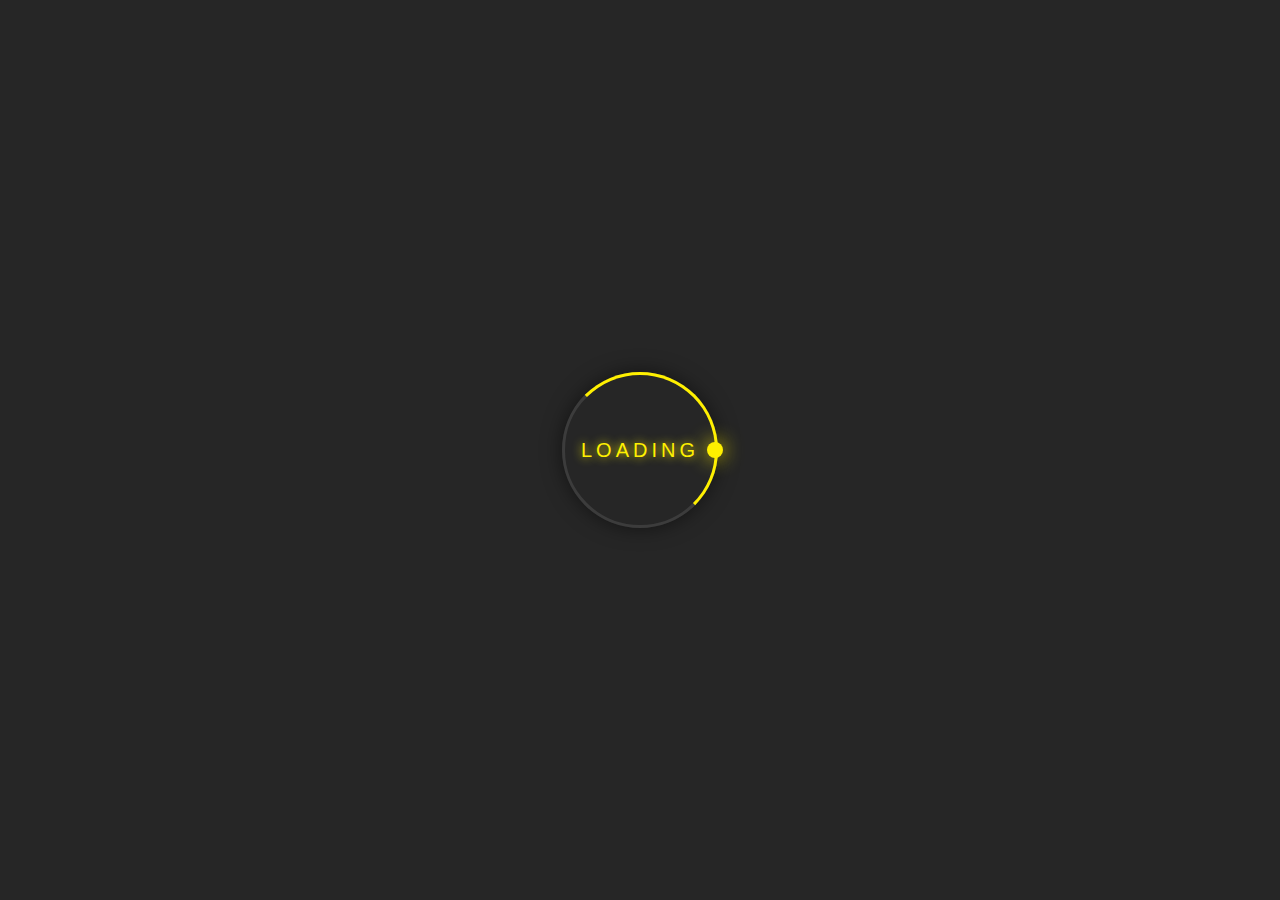
<file: index.html>
<!DOCTYPE html>

<html>
<head>
  <meta http-equiv="CONTENT-TYPE" content="text/html; charset=UTF-8">
  <title>Loading ... </title>
  <style>
  body { 
    margin:0; 
    padding:0; 
    background:#262626; 
  }
  .ring { 
    position:absolute; 
    top:50%; 
    left:50%; 
    transform:translate(-50%,-50%); 
    width:150px; 
    height:150px; 
    background:transparent; 
    border:3px solid #3c3c3c; 
    border-radius:50%; 
    text-align:center; 
    line-height:150px; 
    font-family:sans-serif; 
    font-size:20px; 
    color:#fff000; 
    letter-spacing:4px; 
    text-transform:uppercase; 
    text-shadow:0 0 10px #fff000; 
    box-shadow:0 0 20px rgba(0,0,0,.5); 
  } 
  .ring:before { 
    content:''; 
    position:absolute; 
    top:-3px; 
    left:-3px; 
    width:100%; 
    height:100%; 
    border:3px solid transparent; 
    border-top:3px solid #fff000; 
    border-right:3px solid #fff000; 
    border-radius:50%; 
    animation:animateC 2s linear infinite; 
  } 
  span { 
    display:block; 
    position:absolute; 
    top:calc(50% - 2px); 
    left:50%; 
    width:50%; 
    height:4px; 
    background:transparent; 
    transform-origin:left; 
    animation:animate 2s linear infinite; 
  } 
  span:before { 
    content:''; 
    position:absolute; 
    width:16px; 
    height:16px; 
    border-radius:50%; 
    background:#fff000; 
    top:-6px; 
    right:-8px; 
    box-shadow:0 0 20px #fff000; 
  } 
  @keyframes animateC { 
    0% 
    { 
      transform:rotate(0deg); 
    } 
    100% { 
      transform:rotate(360deg); 
    }
  } 
  @keyframes animate { 
    0% 
    { 
      transform:rotate(45deg); 
    } 
    100% { 
      transform:rotate(405deg); 
    } 
  }
  </style>
</head>
<body>
  <div class="ring">Loading
    <span></span>
  </div>
  <script> 
  
        (function () { 
  
            // Ideal time in seconds 
            const idleDurationSecs = 3; 
  
            // Redirect idle users to this URL 
            const redirectUrl =  
                'formexample.html'; 
              
            // Variable to hold the timeout 
            let idleTimeout;  
  
            const resetIdleTimeout = function () { 
  
                // Clears the existing timeout 
                if (idleTimeout)  
                    clearTimeout(idleTimeout); 
  
                // Set a new idle timeout to load the 
                // redirectUrl after idleDurationSecs 
                idleTimeout = setTimeout(() => location.href  
                    = redirectUrl, idleDurationSecs * 1000); 
            }; 
  
            // Init on page load 
            resetIdleTimeout(); 
  
            // Reset the idle timeout on any of 
            // the events listed below 
            ['click', 'touchstart', 'mousemove'] 
                .forEach(evt => document.addEventListener( 
                    evt, resetIdleTimeout, false) 
            ); 
        })(); 
    </script> 
</body>
</html>
</file>
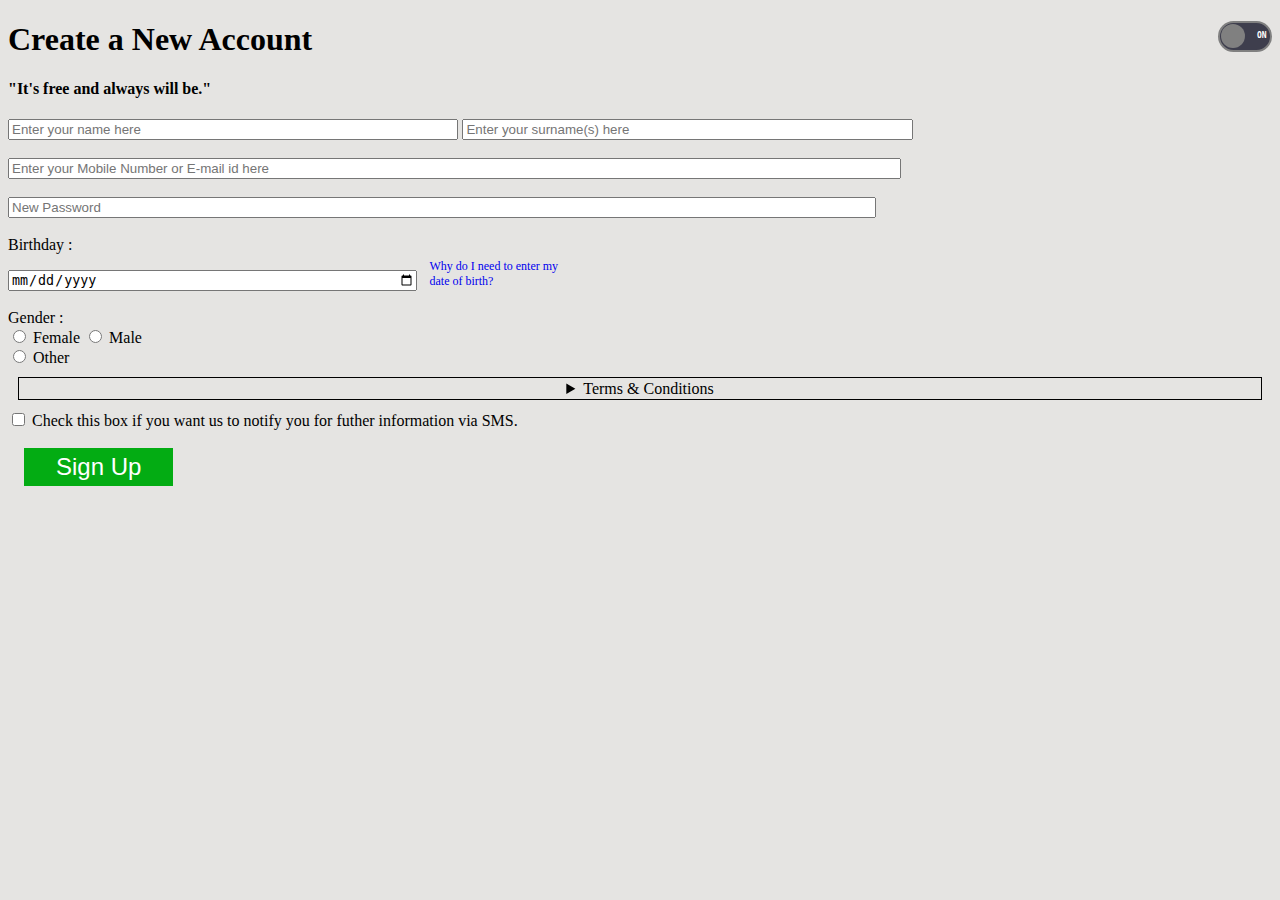
<file: formexample.html>
<!DOCTYPE html>

<html>
<head>
  <meta http-equiv="CONTENT-TYPE" content="text/html; charset=UTF-8">
  <meta name="viewport" content="width= device-width, initial-scale= 1.0">
  <title>New Form</title>
  <style type="text/css">
  body{
    background-color: rgb(229,228,226);
    font-family: "times new roman", palatino, serif;
  }
  #MobileNumber {
    width: 70%;
  }
  .dob {
    width: 32%;
  }
  div.wrap {
    word-wrap: break-word;
    display: inline-block;
  }
  div {
    width: 150px;
    font-size: 12px;
    margin: 5px 0px 0px 8px;
  }
  input[type="submit"] {
    background-color: #03AC13;
    color: white;
    border: none;
    font-size: 24px;
    margin-left: 16px;
    padding: 5px 32px 5px 32px;
  }
  a {
    text-decoration: none;
  }
  .fifty {
    width: 35%;
  }
  #pass {
    width: 68%;
  }
  input[type="radio"], input[name="sms"] {
    accent-color: #03C04A;
  }
  button {
    float: right;
  }
  /* toggle in label designing */
  .toggle {
    position : relative ;
    float: right ;
    display : inline-block;
    width : 50px;
    height : 27px;
    background-color: #3E3E4D;
    border-radius: 30px;
    border: 2px solid gray;
    color: white;
  }
  /* After slide changes */
  .toggle:after {
    content: '';
    position: absolute;
    width: 24px;
    height: 24px;
    border-radius: 50%;
    background-color: gray;
    top: 1px; 
    left: 1px;
    transition:  all 0.5s;
  }
  /* Toggle text */
  pre {
    font-family: Arial, Helvetica, sans-serif;
      font-weight: bold;
      font-size: 8px;
    text-align: center;
  }
  /* Checkbox checked effect */
  .checkbox:checked + .toggle::after {
    left : 25px; 
    background-color: #F3E5AB;
  }
  /* Checkbox checked toggle label bg color */
  .checkbox:checked + .toggle {
    background-color: #FFFFF0;
    color: black;
  }
  /* Checkbox vanished */
  .checkbox {
    display : none;
  }
  .dark {
      background-color: black;
      color: white;
    font-family: "courier new", courier, monospaced;
    input[type="submit"] {
      background-color: white;
      color: green;
    }
    a {
      color: cyan;
    }
    input[type="radio"], input[name="sms"] {
      accent-color: #D21404;
    }
    input[type="submit"] {
      background-color: #E3242B;
      color: white;
    }
    details {
      border: 1.5px solid white;
    }
  }
  details {
    margin: 10px;
    border: 1.5px solid rgb(0,0,0);
    padding: 1.5px;
    text-align: center;
  }
  </style>
</head>

<body>
  <input type="checkbox" id="switch" class="checkbox" onclick="junction()" >
  <label for="switch" class="toggle">
    <pre style="font-family: monospace;">OFF    ON</pre>
  </label>
  <form action="mailto:kardhananjay9@gmail.com" method="post">
  <h1>
     Create a New Account
  </h1>
  <h4>"It's free and always will be."</h4>
    <input type="text" class="fifty" name="Name" placeholder="Enter your name here" required>
    <input type="text" class="fifty" name="Surname" placeholder="Enter your surname(s) here" required><br><br>
    <input type="text" id="MobileNumber" name="E-Addresses" placeholder="Enter your Mobile Number or E-mail id here" required><br><br>
    <input type="password" id="pass" name="password" placeholder="New Password" required><br><br>
    Birthday :<br>
    <input type="date" class="dob" required>
    <div class="wrap">
      <a href="https://www.google.com" >Why do I need to enter my date of birth?</a>
    </div><br><br>
    Gender : <br/>
    <input id="female" type="radio" name="gender" value="F">
    <label for="female">Female</label>
    <input id="male" type="radio" name="gender" value="M">
    <label for="male">Male</label><br>
    <input id="other" type="radio" name="gender" value="O">
    <label for="other">Other</label><br />
    <details>
      <summary>Terms & Conditions</summary>
        <p>By clicking Sign Up, you agree to our <a href="www.T&Companu%form.com">Terms</a>. Learn how we collect, use and share your
          data in our <a href="www.dataPolicy.com">Data Policy</a> and how we use cookies and similar technology in our <a href="http://www.context-applicable-policy%2@form.com">Cookie Policy</a>. 
          You may receive SMS notifications from us and can opt out at any time.
        </p>
    </details>
    <input id="check" type="checkbox" name="sms" value="yes"> 
    <label for="check">Check this box if you want us to notify you for futher information via SMS.</label><br /></br />
    <input type="submit" name="submit" value="Sign Up">
  </form><br />
  <script type="text/javascript">
  function junction() {
    let ele = document.body;
    ele.classList.toggle("dark");
  }
     window.onload= function() {
       alert("Fill the form correctly.");
     }
  </script>
</body>

</html>
</file>
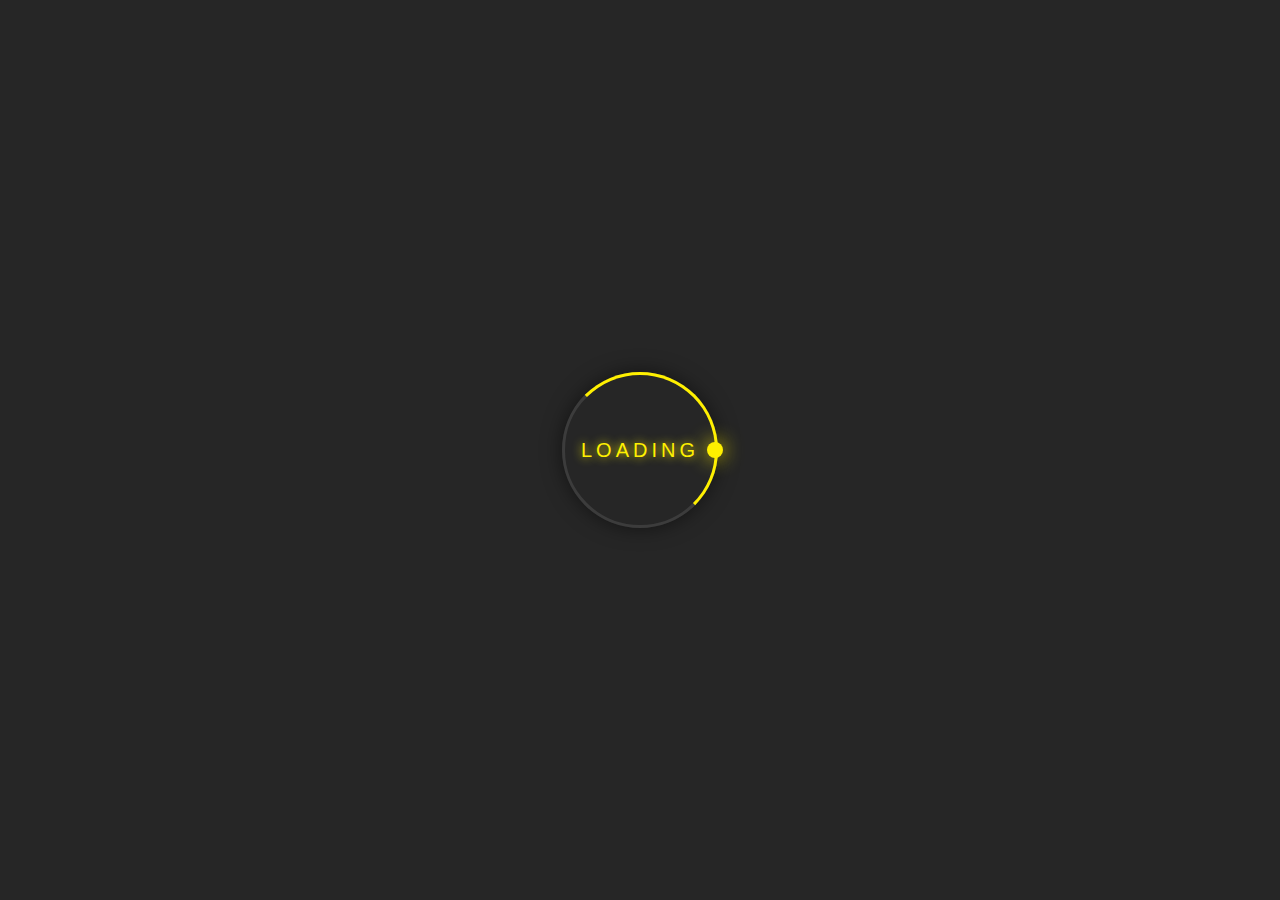
<file: Loading_form_2.0.html>
<!DOCTYPE html>

<html>
<head>
  <meta http-equiv="CONTENT-TYPE" content="text/html; charset=UTF-8">
  <title>Loading ... </title>
  <style>
  body { 
    margin:0; 
    padding:0; 
    background:#262626; 
  }
  .ring { 
    position:absolute; 
    top:50%; 
    left:50%; 
    transform:translate(-50%,-50%); 
    width:150px; 
    height:150px; 
    background:transparent; 
    border:3px solid #3c3c3c; 
    border-radius:50%; 
    text-align:center; 
    line-height:150px; 
    font-family:sans-serif; 
    font-size:20px; 
    color:#fff000; 
    letter-spacing:4px; 
    text-transform:uppercase; 
    text-shadow:0 0 10px #fff000; 
    box-shadow:0 0 20px rgba(0,0,0,.5); 
  } 
  .ring:before { 
    content:''; 
    position:absolute; 
    top:-3px; 
    left:-3px; 
    width:100%; 
    height:100%; 
    border:3px solid transparent; 
    border-top:3px solid #fff000; 
    border-right:3px solid #fff000; 
    border-radius:50%; 
    animation:animateC 2s linear infinite; 
  } 
  span { 
    display:block; 
    position:absolute; 
    top:calc(50% - 2px); 
    left:50%; 
    width:50%; 
    height:4px; 
    background:transparent; 
    transform-origin:left; 
    animation:animate 2s linear infinite; 
  } 
  span:before { 
    content:''; 
    position:absolute; 
    width:16px; 
    height:16px; 
    border-radius:50%; 
    background:#fff000; 
    top:-6px; 
    right:-8px; 
    box-shadow:0 0 20px #fff000; 
  } 
  @keyframes animateC { 
    0% 
    { 
      transform:rotate(0deg); 
    } 
    100% { 
      transform:rotate(360deg); 
    }
  } 
  @keyframes animate { 
    0% 
    { 
      transform:rotate(45deg); 
    } 
    100% { 
      transform:rotate(405deg); 
    } 
  }
  </style>
</head>
<body>
  <div class="ring">Loading
    <span></span>
  </div>
  <script> 
  
        (function () { 
  
            // Ideal time in seconds 
            const idleDurationSecs = 3; 
  
            // Redirect idle users to this URL 
            const redirectUrl =  
                'content://0@media/external/file/66983'; 
              
            // Variable to hold the timeout 
            let idleTimeout;  
  
            const resetIdleTimeout = function () { 
  
                // Clears the existing timeout 
                if (idleTimeout)  
                    clearTimeout(idleTimeout); 
  
                // Set a new idle timeout to load the 
                // redirectUrl after idleDurationSecs 
                idleTimeout = setTimeout(() => location.href  
                    = redirectUrl, idleDurationSecs * 1000); 
            }; 
  
            // Init on page load 
            resetIdleTimeout(); 
  
            // Reset the idle timeout on any of 
            // the events listed below 
            ['click', 'touchstart', 'mousemove'] 
                .forEach(evt => document.addEventListener( 
                    evt, resetIdleTimeout, false) 
            ); 
        })(); 
    </script> 
</body>
</html>
</file>
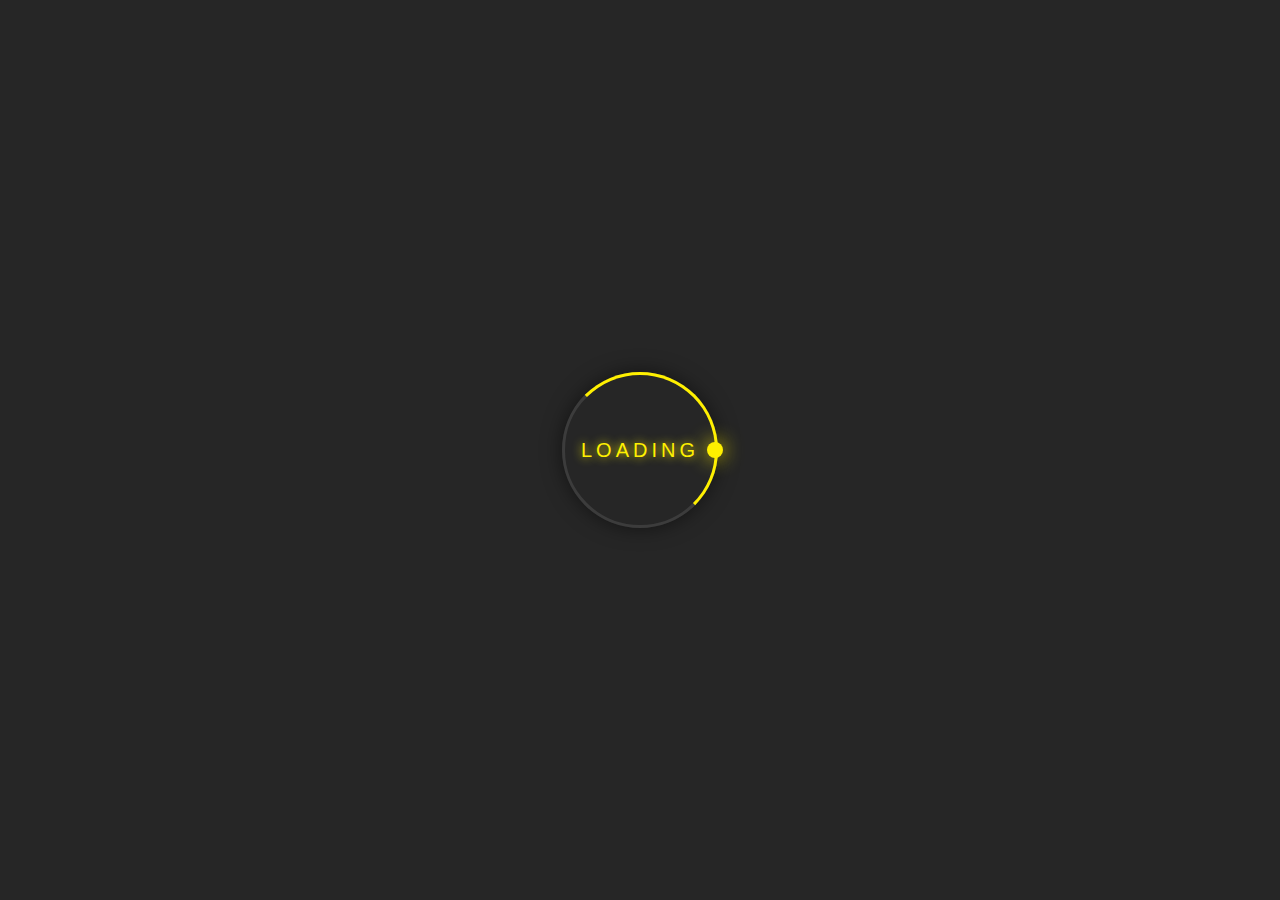
<file: loadingform.html>
<!DOCTYPE html>

<html>
<head>
  <meta http-equiv="CONTENT-TYPE" content="text/html; charset=UTF-8">
  <title>Loading ... </title>
  <style>
  body { 
    margin:0; 
    padding:0; 
    background:#262626; 
  }
  .ring { 
    position:absolute; 
    top:50%; 
    left:50%; 
    transform:translate(-50%,-50%); 
    width:150px; 
    height:150px; 
    background:transparent; 
    border:3px solid #3c3c3c; 
    border-radius:50%; 
    text-align:center; 
    line-height:150px; 
    font-family:sans-serif; 
    font-size:20px; 
    color:#fff000; 
    letter-spacing:4px; 
    text-transform:uppercase; 
    text-shadow:0 0 10px #fff000; 
    box-shadow:0 0 20px rgba(0,0,0,.5); 
  } 
  .ring:before { 
    content:''; 
    position:absolute; 
    top:-3px; 
    left:-3px; 
    width:100%; 
    height:100%; 
    border:3px solid transparent; 
    border-top:3px solid #fff000; 
    border-right:3px solid #fff000; 
    border-radius:50%; 
    animation:animateC 2s linear infinite; 
  } 
  span { 
    display:block; 
    position:absolute; 
    top:calc(50% - 2px); 
    left:50%; 
    width:50%; 
    height:4px; 
    background:transparent; 
    transform-origin:left; 
    animation:animate 2s linear infinite; 
  } 
  span:before { 
    content:''; 
    position:absolute; 
    width:16px; 
    height:16px; 
    border-radius:50%; 
    background:#fff000; 
    top:-6px; 
    right:-8px; 
    box-shadow:0 0 20px #fff000; 
  } 
  @keyframes animateC { 
    0% 
    { 
      transform:rotate(0deg); 
    } 
    100% { 
      transform:rotate(360deg); 
    }
  } 
  @keyframes animate { 
    0% 
    { 
      transform:rotate(45deg); 
    } 
    100% { 
      transform:rotate(405deg); 
    } 
  }
  </style>
</head>
<body>
  <div class="ring">Loading
    <span></span>
  </div>
  <script> 
  
        (function () { 
  
            // Ideal time in seconds 
            const idleDurationSecs = 3; 
  
            // Redirect idle users to this URL 
            const redirectUrl =  
                'form_2.0.html';
              
            // Variable to hold the timeout 
            let idleTimeout;  
  
            const resetIdleTimeout = function () { 
  
                // Clears the existing timeout 
                if (idleTimeout)  
                    clearTimeout(idleTimeout); 
  
                // Set a new idle timeout to load the 
                // redirectUrl after idleDurationSecs 
                idleTimeout = setTimeout(() => location.href  
                    = redirectUrl, idleDurationSecs * 1000); 
            }; 
  
            // Init on page load 
            resetIdleTimeout(); 
  
            // Reset the idle timeout on any of 
            // the events listed below 
            ['click', 'touchstart', 'mousemove'] 
                .forEach(evt => document.addEventListener( 
                    evt, resetIdleTimeout, false) 
            ); 
        })(); 
    </script> 
</body>
</html>
</file>
